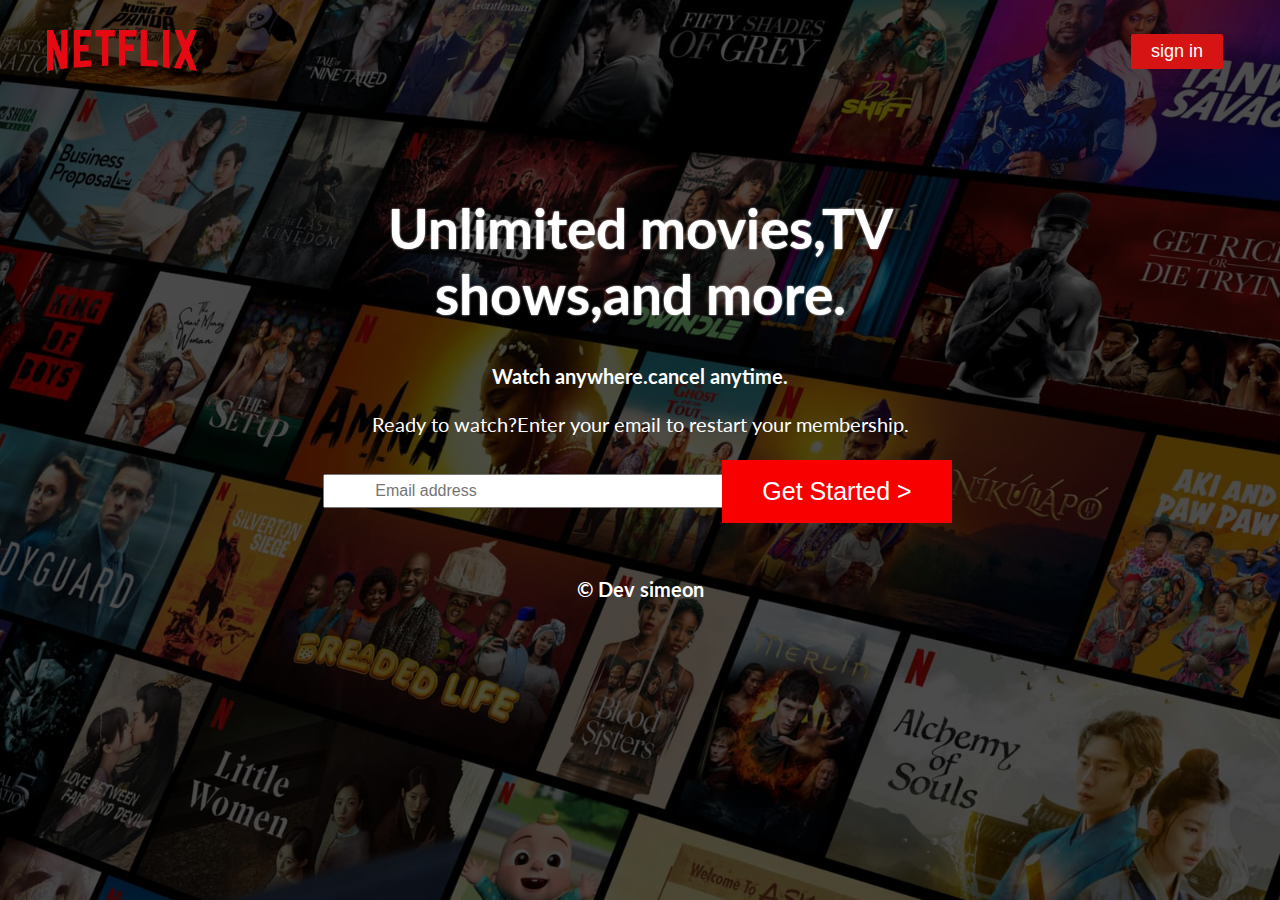
<file: index.html>
<!DOCTYPE html>
<html lang="en">
  <head>
    <meta charset="UTF-8" />
    <meta http-equiv="X-UA-Compatible" content="IE=edge" />
    <meta name="viewport" content="width=device-width, initial-scale=1.0" />
    <link rel="preconnect" href="https://fonts.googleapis.com" />
    <link rel="preconnect" href="https://fonts.gstatic.com" crossorigin />
    <link
      href="https://fonts.googleapis.com/css2?family=Lato&display=swap"
      rel="stylesheet"
    />
    <link
      rel="shortcut icon"
      href="https://assets.nflxext.com/us/ffe/siteui/common/icons/nficon2016.ico"
    />
    <link rel="stylesheet" href="styles.css" />
    <title>Netflix</title>
  </head>
  <body>
    <div id="header">
      <div><img class="logo" src="netflix-3.svg" alt="netflix logo" /></div>

      <div>
        <button id="sign"><a href="sign .html">sign in</a></button>
      </div>
    </div>

    <h1>Unlimited movies,TV <br />shows,and more.</h1>
    <p>
      <b> Watch anywhere.cancel anytime.</b> <br />
      <br />
      Ready to watch?Enter your email to restart your membership.
    </p>
    <input type="text" placeholder="Email address " />
    <button>Get Started ></button>
    <br />
    <br />
    <br />

    <p><b>&copy Dev simeon</b></p>
  </body>
</html>
</file>
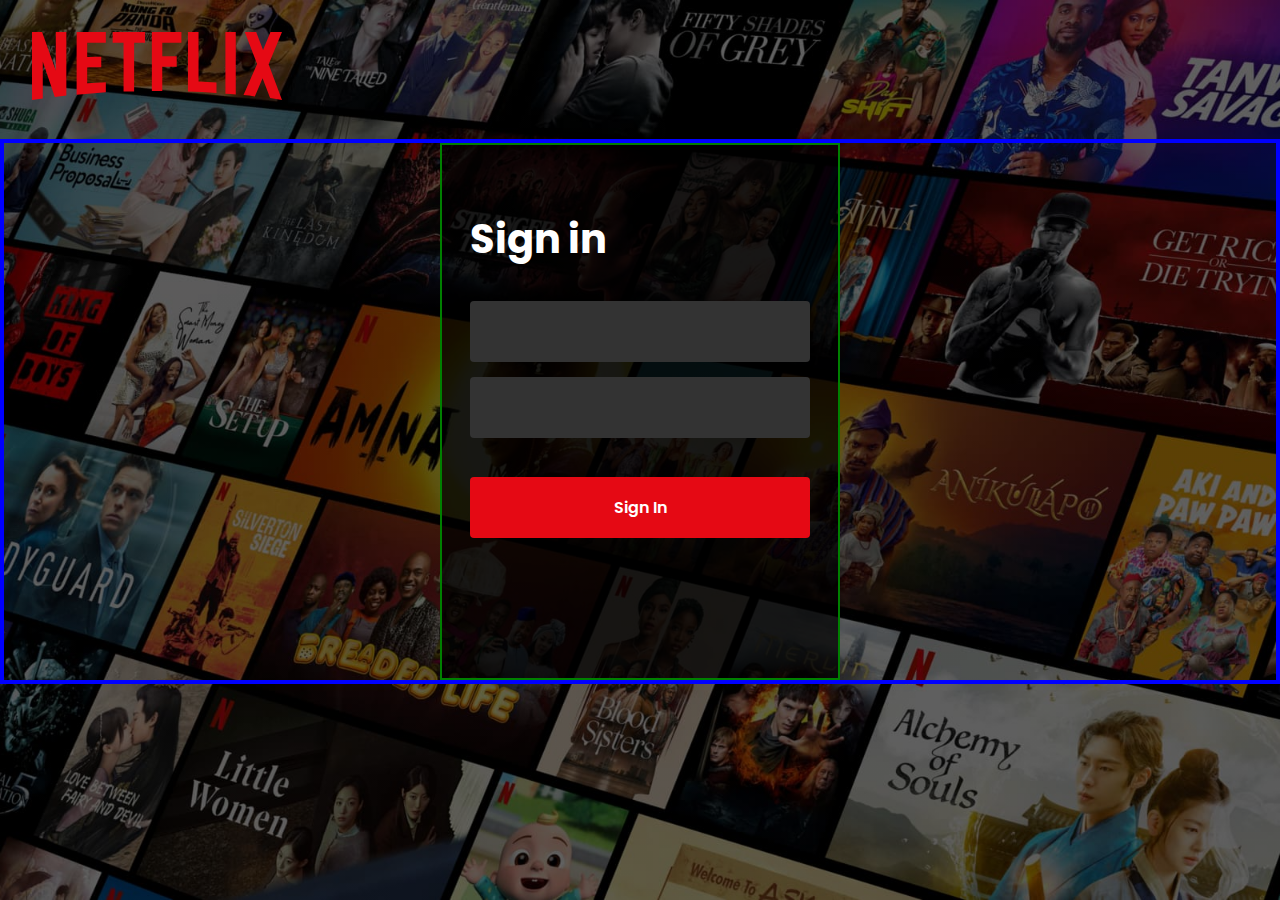
<file: sign.html>
<!DOCTYPE html>
<html lang="en">
  <head>
    <meta charset="UTF-8" />
    <meta http-equiv="X-UA-Compatible" content="IE=edge" />
    <meta name="viewport" content="width=device-width, initial-scale=1.0" />
    <link rel="preconnect" href="https://fonts.googleapis.com" />
    <link rel="preconnect" href="https://fonts.gstatic.com" crossorigin />
    <link
      href="https://fonts.googleapis.com/css2?family=Poppins:wght@400;600&display=swap"
      rel="stylesheet"
    />
    <link
      rel="shortcut icon"
      href="https://assets.nflxext.com/us/ffe/siteui/common/icons/nficon2016.ico"
    />

    <title>Netflix sign in</title>
    <link rel="stylesheet" href="styles2.css" />
  </head>
  <body>
    <header class="head">
      <img src="netflix-3.svg" alt="netflix logo" class="logo" />
    </header>
    <!-- sign form begins -->
    <div class="container">
      <form action="#">
        <div class="sign-inner">
          <h1 class="head-tx">Sign in</h1>
          <div class="input-box">
            <input type="email" name="" id="" />
            <!-- <label for=""></label> -->
          </div>
          <div class="input-box">
            <input type="password" name="" id="" />
            <!-- <label for=""></label> -->
          </div>
          <button class="sign-btn" type="submit">Sign In</button>
        </div>
      </form>
    </div>
  </body>
</html>
</file>
<file: styles.css>
* {
  box-sizing: border-box;
}

body {
  background-image: linear-gradient(rgba(0, 0, 0, 0.6), rgba(0, 0, 0, 0.6)),
    url(netflix.jpg);
  background-size: cover;
  background-repeat: no-repeat;
  background-attachment: fixed;
  background-position: center;
  text-align: center;
  font-family: "Lato", sans-serif;
  margin: 0%;
}
@media (max-width: 858px) {
  body {
    background-repeat: no-repeat;
  }
}
h1 {
  margin-top: 100px;
  color: white;
  font-size: 55px;
  text-shadow: 0 0 2px;
}
@media (max-width: 985) {
  h1 {
    font-size: 50px;
  }
}
@media (max-width: 858px) {
  h1 {
    font-size: 40px;
    margin-top: 150px;
  }
}
@media (max-width: 600px) {
  h1 {
    font-size: 40px;
    margin-top: 150px;
  }
}
#header {
  display: flex;
  flex-direction: row;
  justify-content: space-between;
  padding: 0 2rem;
}
img {
  width: 150px;
  margin-left: 15px;
}
.logo {
  margin-top: 30px;
}
@media (max-width: 858px) {
  .logo {
    width: 100px;
  }
}
@media (max-width: 600px) {
  .logo {
    width: 75px;
  }
}

#sign {
  margin: 30px 20px;
  background-color: rgb(215, 20, 20);
  padding: 7px 20px;
  border: none;
  border-radius: 2px;
  font-size: 18px;
}
#sign a {
  text-decoration: none;
  color: white;
}
@media (max-width: 858px) {
  #sign {
    padding: 8px 17px;
  }
}
@media (max-width: 600px) {
  #sign {
    padding: 5px 15px;
  }
}
input {
  padding: 15px 50px;
  width: 400px;
  height: 30px;
  outline: 0;
  font-size: 16px;
}
input:focus {
  outline: 0;
}

@media (max-width: 985) {
  input {
    padding: 10px 40px;
    width: 300px;
  }
}
@media (max-width: 858px) {
  input {
    padding: 10px 30px;
    width: 200px;
  }
}
@media (max-width: 600px) {
  input {
    padding: 5px 20px;
    width: 150px;
  }
}
button {
  padding: 17px 40px;
  background-color: rgb(249, 0, 0);
  color: white;
  font-size: 25px;
  border: none;
  position: relative;
  right: 5px;
  top: 4px;
}
@media (max-width: 858px) {
  button {
    margin-top: 15px;
    padding: 10px 30px;
    font-size: 13px;
  }
}
@media (max-width: 600px) {
  button {
    display: block;
    margin-right: auto;
    margin-left: auto;
    margin-top: 15px;
    padding: 5px 20px;
    font-size: 10px;
  }
}
p {
  color: white;
  font-size: 20px;
}
@media (max-width: 985) {
  p {
    font-size: 15px;
  }
}
@media (max-width: 858px) {
  p {
    font-size: 15px;
  }
}
@media (max-width: 600px) {
  p {
    font-size: 10px;
  }
}
</file>
<file: styles2.css>
* {
  box-sizing: border-box;
}

body {
  background-image: linear-gradient(rgba(0, 0, 0, 0.5), rgba(0, 0, 0, 0.5)),
    url(netflix.jpg);
  background-size: cover;
  background-repeat: no-repeat;
  background-attachment: fixed;
  background-position: center;
  font-family: "Lato", sans-serif;
  margin: 0;
  padding: 0;
  position: relative;
  width: 100vw;
  height: 100vh;
  box-sizing: border-box;
}
a {
  cursor: pointer;
}
* {
  margin: 0;
  padding: 0;
  font-family: "Poppins", sans-serif;
}
.head {
  padding: 2rem;
}
.logo {
  width: 250px;
}
.container {
  display: flex;
  justify-content: center;
  align-items: center;
  /* min-height: 40vh; */
  width: 100vw;
  border: 4px solid blue;
}
.container form {
  background: rgba(0, 0, 0, 0.75);
  padding: 4rem 4rem 8rem 4rem;
  display: flex;
  align-items: center;
  justify-content: center;
  border: 2px solid green;
  width: 400px;
}
.head-tx {
  color: #fff;
  font-size: 40px;
  margin-bottom: 2rem;
}

.input-box {
  margin: 15px 0;
  position: relative;

  /* border: 5px solid blue; */
  width: 340px;
}
.sign-inner {
}
.input-box input {
  width: 100%;
  padding: 18px 20px;
  background: #333;
  border: none;
  outline: 0;
  border-radius: 4px;
  color: #fff;
  font-size: 16px;
  /* position: absolute; */
  /* border: 2px solid yellow; */
}
.sign-btn {
  width: 100%;
  margin-top: 30px;
  background: #e50914;
  margin: 24px 0 12px;
  padding: 18px 20px;
  border: none;
  border-radius: 4px;
  color: #fff;
  font-size: 16px;
  font-weight: 600;
  cursor: pointer;
}
@media (max-width: 769px) {
  body {
    background: black;
  }
  .container form {
    width: 100vw;
    padding: 2rem;
  }
  .sign-inner {
    width: 100%;
  }
  .input-box input {
    width: 100%;
  }
}
</file>
